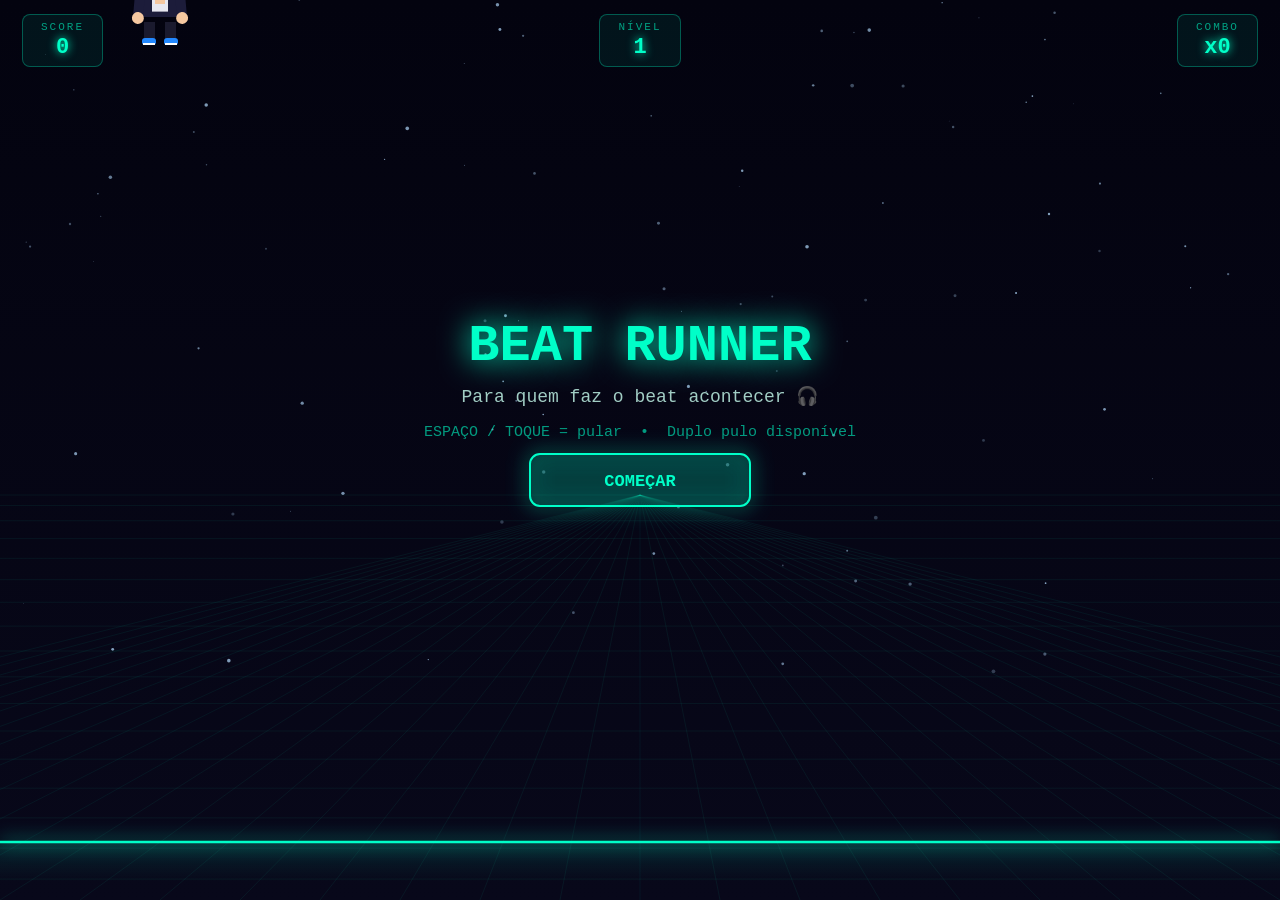
<file: index.html>
<!DOCTYPE html>
<html lang="pt-BR">
<head>
  <meta charset="UTF-8">
  <meta name="viewport" content="width=device-width, initial-scale=1.0, user-scalable=no">
  <title>Beat Runner – para o DJ</title>
  <link rel="stylesheet" href="style.css">
</head>
<body>
  <canvas id="game"></canvas>
  <div id="hud">
    <div class="hud-box">
      <span class="hud-label">SCORE</span>
      <span class="hud-val" id="score">0</span>
    </div>
    <div class="hud-box" id="levelBox">
      <span class="hud-label">NÍVEL</span>
      <span class="hud-val" id="level">1</span>
    </div>
    <div class="hud-box">
      <span class="hud-label">COMBO</span>
      <span class="hud-val" id="combo">x0</span>
    </div>
  </div>

  <!-- Música de fundo: coloque um arquivo music.mp3 na mesma pasta -->
  <audio id="music" loop>
    <source src="music.mp3" type="audio/mpeg">
  </audio>

  <script src="game.js"></script>
</body>
</html>
</file>
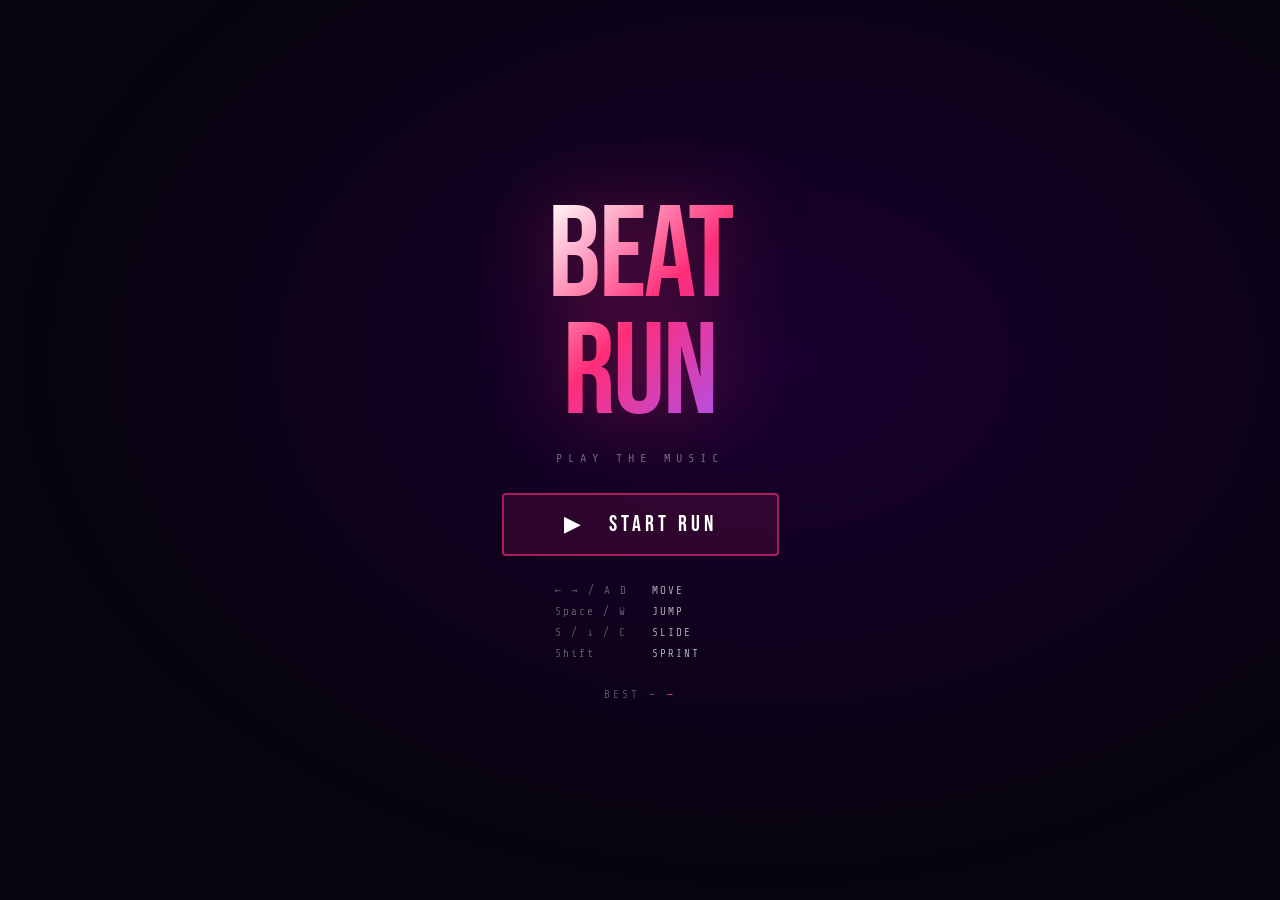
<file: beatrun_index.html>
<!DOCTYPE html>
<html lang="en">
<head>
  <meta charset="UTF-8"/>
  <meta name="viewport" content="width=device-width, initial-scale=1.0, user-scalable=no"/>
  <title>BEATRUN</title>
  <style>
    @import url('https://fonts.googleapis.com/css2?family=Bebas+Neue&family=Share+Tech+Mono&display=swap');

    *{margin:0;padding:0;box-sizing:border-box;}
    body{background:#06040d;overflow:hidden;font-family:'Share Tech Mono',monospace;color:#fff;touch-action:none;}
    canvas{display:block;}

    #ui{position:fixed;inset:0;pointer-events:none;z-index:10;}

    /* ── MENU ── */
    #menu{
      position:fixed;inset:0;display:flex;flex-direction:column;
      align-items:center;justify-content:center;gap:28px;
      background:radial-gradient(ellipse at 60% 40%, #1a0030 0%, #06040d 70%);
      z-index:20;
    }
    #menu-title{
      font-family:'Bebas Neue',sans-serif;font-size:clamp(72px,15vw,130px);
      line-height:.9;letter-spacing:-2px;text-align:center;
      background:linear-gradient(135deg,#fff 0%,#ff2d78 50%,#a855f7 100%);
      -webkit-background-clip:text;-webkit-text-fill-color:transparent;background-clip:text;
      filter:drop-shadow(0 0 40px rgba(255,45,120,.4));
      animation:logoPulse 3s ease-in-out infinite;
    }
    @keyframes logoPulse{0%,100%{filter:drop-shadow(0 0 30px rgba(255,45,120,.3))}50%{filter:drop-shadow(0 0 60px rgba(168,85,247,.6))}}
    #menu-sub{font-size:12px;letter-spacing:6px;color:rgba(255,255,255,.4);margin-top:-10px;}
    #btn-play{
      font-family:'Bebas Neue',sans-serif;font-size:22px;letter-spacing:4px;
      padding:16px 60px;border:2px solid rgba(255,45,120,.6);background:rgba(255,45,120,.12);
      color:#fff;cursor:pointer;border-radius:4px;
      transition:all .2s;pointer-events:all;
    }
    #btn-play:hover{background:rgba(255,45,120,.28);border-color:#ff2d78;transform:scale(1.04);}
    #menu-controls{
      display:grid;grid-template-columns:1fr 1fr;gap:8px 24px;
      font-size:11px;color:rgba(255,255,255,.35);letter-spacing:2px;max-width:320px;
    }
    #menu-controls span{color:rgba(255,255,255,.65);}
    #menu-best{font-size:11px;letter-spacing:3px;color:rgba(255,255,255,.3);}
    #menu-best span{color:#ff2d78;}

    /* ── HUD ── */
    #hud-score-wrap{
      position:fixed;top:20px;right:24px;text-align:right;
    }
    #hud-score{font-family:'Bebas Neue',sans-serif;font-size:52px;line-height:1;color:#ff2d78;
      text-shadow:0 0 20px rgba(255,45,120,.5);}
    #hud-score-label{font-size:10px;letter-spacing:4px;color:rgba(255,255,255,.3);}

    #hud-combo-wrap{position:fixed;top:20px;left:24px;}
    #hud-combo{font-family:'Bebas Neue',sans-serif;font-size:52px;line-height:1;color:#fff;
      transition:color .15s,transform .1s;}
    #hud-combo.pop{transform:scale(1.4);}
    #hud-combo-label{font-size:10px;letter-spacing:4px;color:rgba(255,255,255,.3);}

    #hud-flow-wrap{
      position:fixed;bottom:0;left:0;right:0;height:4px;
      background:rgba(255,255,255,.06);
    }
    #hud-flow-bar{height:100%;width:0%;background:linear-gradient(90deg,#a855f7,#ff2d78);
      transition:width .12s;box-shadow:0 0 12px rgba(168,85,247,.8);}

    #hud-beat{
      position:fixed;top:50%;left:50%;transform:translate(-50%,-50%);
      font-family:'Bebas Neue',sans-serif;font-size:48px;letter-spacing:6px;
      color:#ffde00;text-shadow:0 0 30px #ffde00;
      opacity:0;pointer-events:none;transition:opacity .08s;
    }
    #hud-beat.show{opacity:1;}

    #hud-move{
      position:fixed;bottom:60px;left:50%;transform:translateX(-50%);
      display:flex;flex-direction:column;align-items:center;gap:4px;
    }
    .move-tag{
      font-family:'Bebas Neue',sans-serif;font-size:20px;letter-spacing:4px;
      padding:2px 14px;border-radius:3px;
      animation:tagIn .2s cubic-bezier(.175,.885,.32,1.275) forwards;
    }
    @keyframes tagIn{from{transform:scale(.5) translateY(8px);opacity:0}to{transform:scale(1) translateY(0);opacity:1}}

    #hud-timer{position:fixed;top:84px;right:24px;font-size:14px;letter-spacing:2px;color:rgba(255,255,255,.5);}

    #overdrive-wrap{
      position:fixed;inset:0;pointer-events:none;
      border:3px solid transparent;
      transition:border-color .3s,box-shadow .3s;
    }
    #overdrive-wrap.active{
      border-color:rgba(255,45,120,.5);
      box-shadow:inset 0 0 80px rgba(255,45,120,.15),0 0 40px rgba(255,45,120,.3);
      animation:overdrivePulse .5s ease-in-out infinite alternate;
    }
    @keyframes overdrivePulse{from{box-shadow:inset 0 0 60px rgba(255,45,120,.1)}to{box-shadow:inset 0 0 120px rgba(255,45,120,.25)}}

    #overdrive-text{
      position:fixed;top:50%;left:50%;transform:translate(-50%,-50%);
      font-family:'Bebas Neue',sans-serif;font-size:60px;letter-spacing:8px;
      color:#ff2d78;text-shadow:0 0 40px rgba(255,45,120,.9),0 0 80px rgba(255,45,120,.4);
      opacity:0;pointer-events:none;transition:opacity .3s;
      animation:overdriveText .45s ease-in-out infinite alternate;
    }
    #overdrive-text.show{opacity:1;}
    @keyframes overdriveText{from{letter-spacing:8px}to{letter-spacing:12px}}

    /* freq bar */
    #freq-canvas{position:fixed;bottom:4px;left:0;right:0;pointer-events:none;}

    /* game over */
    #gameover{
      position:fixed;inset:0;display:none;flex-direction:column;
      align-items:center;justify-content:center;gap:18px;
      background:rgba(6,4,13,.92);backdrop-filter:blur(12px);z-index:25;
    }
    #gameover.show{display:flex;}
    #go-grade{font-family:'Bebas Neue',sans-serif;font-size:120px;line-height:1;
      background:linear-gradient(135deg,#fff,#ff2d78);-webkit-background-clip:text;
      -webkit-text-fill-color:transparent;background-clip:text;
      animation:gradeIn .5s cubic-bezier(.175,.885,.32,1.275);}
    @keyframes gradeIn{from{transform:scale(0);opacity:0}to{transform:scale(1);opacity:1}}
    #go-title{font-family:'Bebas Neue',sans-serif;font-size:28px;letter-spacing:4px;color:rgba(255,255,255,.5);}
    #go-time{font-size:36px;letter-spacing:2px;color:#00f5ff;}
    .go-stat{display:flex;justify-content:space-between;width:280px;font-size:12px;
      padding:8px 0;border-bottom:1px solid rgba(255,255,255,.06);}
    .go-stat-label{color:rgba(255,255,255,.4);letter-spacing:2px;}
    .go-stat-val{color:#fff;}
    #go-actions{display:flex;gap:12px;margin-top:8px;}
    .go-btn{
      font-family:'Bebas Neue',sans-serif;font-size:18px;letter-spacing:3px;
      padding:12px 32px;border-radius:4px;cursor:pointer;pointer-events:all;transition:all .2s;
    }
    .go-btn.primary{background:rgba(255,45,120,.2);border:2px solid rgba(255,45,120,.6);color:#fff;}
    .go-btn.primary:hover{background:rgba(255,45,120,.35);}
    .go-btn.sec{background:transparent;border:1px solid rgba(255,255,255,.2);color:rgba(255,255,255,.6);}
    .go-btn.sec:hover{border-color:rgba(255,255,255,.4);color:#fff;}

    /* mobile btns */
    #mobile-controls{display:none;position:fixed;bottom:20px;left:0;right:0;
      justify-content:space-between;padding:0 20px;pointer-events:all;z-index:15;}
    @media(max-width:700px){#mobile-controls{display:flex;}}
    .m-btn{
      width:72px;height:72px;border-radius:50%;
      border:2px solid rgba(255,255,255,.2);background:rgba(255,255,255,.07);
      font-size:26px;display:flex;align-items:center;justify-content:center;
      cursor:pointer;user-select:none;-webkit-user-select:none;
      transition:background .1s,transform .1s;
    }
    .m-btn:active,.m-btn.pressed{background:rgba(255,45,120,.25);border-color:rgba(255,45,120,.6);transform:scale(.93);}
    #m-jump{width:88px;height:88px;font-size:32px;border-color:rgba(255,45,120,.5);background:rgba(255,45,120,.12);}
  </style>
</head>
<body>

<!-- MENU -->
<div id="menu">
  <div id="menu-title">BEAT<br>RUN</div>
  <div id="menu-sub">PLAY THE MUSIC</div>
  <button id="btn-play">▶ &nbsp; START RUN</button>
  <div id="menu-controls">
    <div>← → / A D</div><div><span>MOVE</span></div>
    <div>Space / W</div><div><span>JUMP</span></div>
    <div>S / ↓ / C</div><div><span>SLIDE</span></div>
    <div>Shift</div><div><span>SPRINT</span></div>
  </div>
  <div id="menu-best">BEST — <span id="menu-best-val">—</span></div>
</div>

<!-- GAME UI -->
<div id="ui">
  <div id="hud-combo-wrap">
    <div id="hud-combo">×1</div>
    <div id="hud-combo-label">COMBO</div>
  </div>
  <div id="hud-score-wrap">
    <div id="hud-score">0</div>
    <div id="hud-score-label">SCORE</div>
  </div>
  <div id="hud-timer">0:00</div>
  <div id="hud-beat"></div>
  <div id="hud-move"></div>
  <div id="hud-flow-wrap"><div id="hud-flow-bar"></div></div>
  <div id="overdrive-wrap"><div id="overdrive-text">◈ OVERDRIVE ◈</div></div>
</div>

<canvas id="freq-canvas"></canvas>
<canvas id="c"></canvas>

<!-- GAME OVER -->
<div id="gameover">
  <div id="go-grade">S</div>
  <div id="go-title">RUN COMPLETE</div>
  <div id="go-time">0:00</div>
  <div id="go-stats"></div>
  <div id="go-actions">
    <button class="go-btn primary" id="go-retry">↺ RETRY</button>
    <button class="go-btn sec" id="go-menu">⌂ MENU</button>
  </div>
</div>

<!-- MOBILE CONTROLS -->
<div id="mobile-controls">
  <button class="m-btn" id="m-left">◀</button>
  <button class="m-btn" id="m-jump">↑</button>
  <button class="m-btn" id="m-slide">▼</button>
  <button class="m-btn" id="m-right">▶</button>
</div>

<script src="game.js"></script>
</body>
</html>
</file>
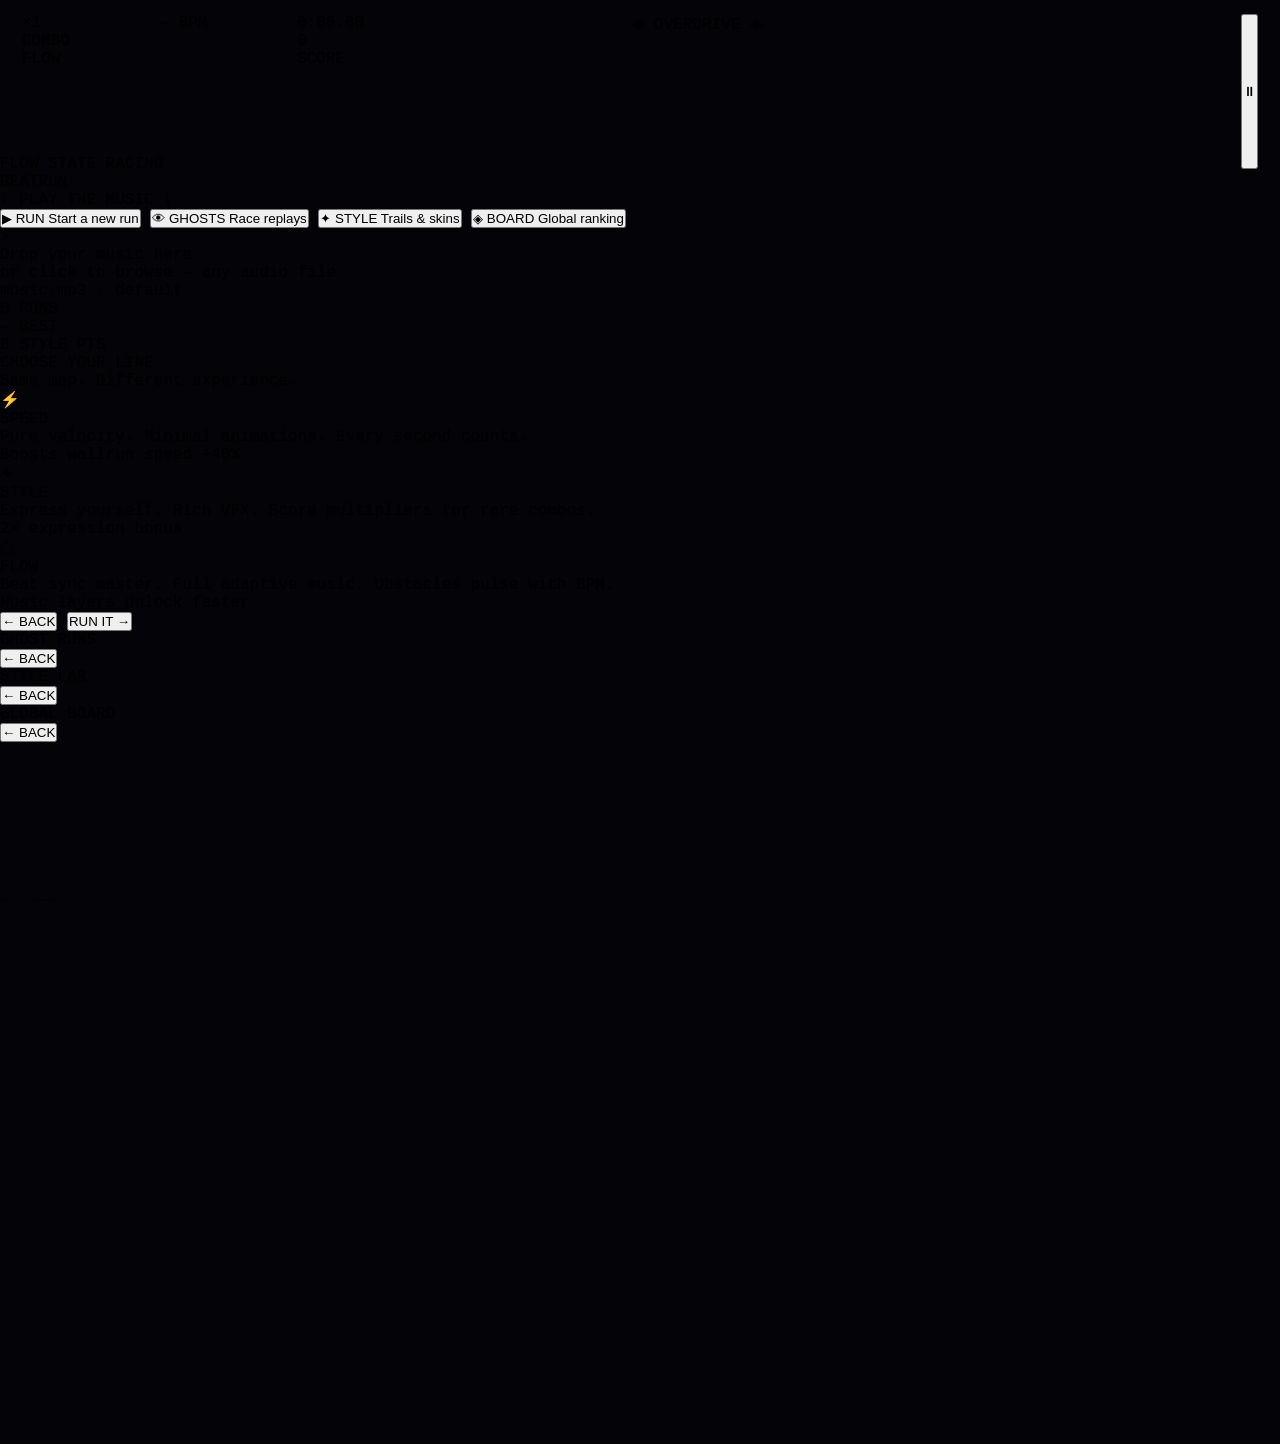
<file: index (1).html>
<!DOCTYPE html>
<html lang="en">
<head>
  <meta charset="UTF-8" />
  <meta name="viewport" content="width=device-width, initial-scale=1.0" />
  <title>BEATRUN — Flow State Racing</title>
  <link rel="stylesheet" href="style.css" />
  <link rel="preconnect" href="https://fonts.googleapis.com" />
  <link rel="preconnect" href="https://fonts.gstatic.com" crossorigin />
  <link href="https://fonts.googleapis.com/css2?family=Space+Grotesk:wght@300;400;500;700&family=Bebas+Neue&family=Share+Tech+Mono&display=swap" rel="stylesheet" />
</head>
<body>

  <!-- ═══════════════════════════════════════════════
       MAIN MENU
  ═══════════════════════════════════════════════ -->
  <div id="screen-menu" class="screen active">
    <canvas id="menu-bg-canvas"></canvas>

    <div class="menu-content">
      <div class="menu-logo-wrap">
        <div class="menu-logo-sub">FLOW STATE RACING</div>
        <div class="menu-logo">BEATRUN</div>
        <div class="menu-logo-tag">↓ PLAY THE MUSIC ↓</div>
      </div>

      <div class="menu-cards">
        <button class="menu-card primary" id="btn-play">
          <span class="card-icon">▶</span>
          <span class="card-label">RUN</span>
          <span class="card-sub">Start a new run</span>
        </button>
        <button class="menu-card" id="btn-ghosts">
          <span class="card-icon">👁</span>
          <span class="card-label">GHOSTS</span>
          <span class="card-sub">Race replays</span>
        </button>
        <button class="menu-card" id="btn-cosmetics">
          <span class="card-icon">✦</span>
          <span class="card-label">STYLE</span>
          <span class="card-sub">Trails & skins</span>
        </button>
        <button class="menu-card" id="btn-leaderboard">
          <span class="card-icon">◈</span>
          <span class="card-label">BOARD</span>
          <span class="card-sub">Global ranking</span>
        </button>
      </div>

      <div class="menu-upload-zone" id="upload-zone">
        <input type="file" id="music-upload" accept="audio/*" hidden />
        <div class="upload-inner">
          <div class="upload-icon">♪</div>
          <div class="upload-text">Drop your music here</div>
          <div class="upload-sub">or click to browse — any audio file</div>
        </div>
        <div class="upload-track-name" id="upload-track-name">music.mp3 · default</div>
      </div>

      <div class="menu-footer">
        <div class="menu-footer-stat"><span id="stat-runs">0</span> RUNS</div>
        <div class="menu-footer-stat"><span id="stat-pb">—</span> BEST</div>
        <div class="menu-footer-stat"><span id="stat-style">0</span> STYLE PTS</div>
      </div>
    </div>
  </div>

  <!-- ═══════════════════════════════════════════════
       LINE SELECT (pre-run)
  ═══════════════════════════════════════════════ -->
  <div id="screen-line" class="screen">
    <div class="line-select-wrap">
      <div class="line-select-title">CHOOSE YOUR LINE</div>
      <div class="line-select-sub">Same map. Different experience.</div>

      <div class="line-cards">
        <div class="line-card" data-line="speed">
          <div class="line-icon">⚡</div>
          <div class="line-name">SPEED</div>
          <div class="line-desc">Pure velocity. Minimal animations. Every second counts.</div>
          <div class="line-trait">Boosts wallrun speed +40%</div>
          <div class="line-trail" style="--tc:#00f5ff"></div>
        </div>
        <div class="line-card active" data-line="style">
          <div class="line-icon">✦</div>
          <div class="line-name">STYLE</div>
          <div class="line-desc">Express yourself. Rich VFX. Score multipliers for rare combos.</div>
          <div class="line-trait">2× expression bonus</div>
          <div class="line-trail" style="--tc:#ff2d78"></div>
        </div>
        <div class="line-card" data-line="flow">
          <div class="line-icon">◌</div>
          <div class="line-name">FLOW</div>
          <div class="line-desc">Beat sync master. Full adaptive music. Obstacles pulse with BPM.</div>
          <div class="line-trait">Music layers unlock faster</div>
          <div class="line-trail" style="--tc:#a855f7"></div>
        </div>
      </div>

      <div class="line-actions">
        <button class="btn-outline" id="btn-line-back">← BACK</button>
        <button class="btn-main" id="btn-line-start">RUN IT →</button>
      </div>
    </div>
  </div>

  <!-- ═══════════════════════════════════════════════
       GHOSTS / REPLAYS
  ═══════════════════════════════════════════════ -->
  <div id="screen-ghosts" class="screen">
    <div class="panel-wrap">
      <div class="panel-title">GHOST RUNS</div>
      <div class="ghost-list" id="ghost-list">
        <!-- populated by JS -->
      </div>
      <button class="btn-outline" id="btn-ghost-back">← BACK</button>
    </div>
  </div>

  <!-- ═══════════════════════════════════════════════
       COSMETICS
  ═══════════════════════════════════════════════ -->
  <div id="screen-cosmetics" class="screen">
    <div class="panel-wrap">
      <div class="panel-title">STYLE LAB</div>
      <div class="cosmetics-grid" id="cosmetics-grid">
        <!-- populated by JS -->
      </div>
      <button class="btn-outline" id="btn-cos-back">← BACK</button>
    </div>
  </div>

  <!-- ═══════════════════════════════════════════════
       LEADERBOARD
  ═══════════════════════════════════════════════ -->
  <div id="screen-leaderboard" class="screen">
    <div class="panel-wrap">
      <div class="panel-title">GLOBAL BOARD</div>
      <div class="board-list" id="board-list">
        <!-- populated by JS -->
      </div>
      <button class="btn-outline" id="btn-board-back">← BACK</button>
    </div>
  </div>

  <!-- ═══════════════════════════════════════════════
       GAME SCREEN
  ═══════════════════════════════════════════════ -->
  <div id="screen-game" class="screen">
    <canvas id="game-canvas"></canvas>

    <!-- HUD -->
    <div id="hud">

      <!-- top left: combo + flow -->
      <div id="hud-left">
        <div id="hud-combo-wrap">
          <div id="hud-combo-num">×<span id="combo-val">1</span></div>
          <div id="hud-combo-label">COMBO</div>
        </div>
        <div id="hud-flow-bar-wrap">
          <div id="hud-flow-label">FLOW</div>
          <div id="hud-flow-bar">
            <div id="hud-flow-fill"></div>
          </div>
        </div>
      </div>

      <!-- top center: beat indicator -->
      <div id="hud-center">
        <div id="beat-ring-outer">
          <div id="beat-ring-inner"></div>
        </div>
        <div id="hud-bpm-label"><span id="bpm-val">—</span> BPM</div>
      </div>

      <!-- top right: timer + score -->
      <div id="hud-right">
        <div id="hud-timer"><span id="timer-val">0:00.00</span></div>
        <div id="hud-score"><span id="score-val">0</span></div>
        <div id="hud-score-label">SCORE</div>
      </div>

      <!-- center overlay: beat sync feedback -->
      <div id="hud-beat-feedback" class="beat-feedback"></div>

      <!-- bottom: move tags -->
      <div id="hud-moves">
        <div id="move-tag-list"></div>
      </div>

      <!-- overdrive banner -->
      <div id="overdrive-banner">
        <div id="overdrive-text">◈ OVERDRIVE ◈</div>
      </div>

      <!-- bottom bar: freq visualizer -->
      <div id="freq-viz">
        <canvas id="freq-canvas"></canvas>
      </div>

      <!-- pause btn -->
      <button id="btn-pause">⏸</button>

    </div>

    <!-- Pause overlay -->
    <div id="pause-overlay" class="hidden">
      <div class="pause-box">
        <div class="pause-title">PAUSED</div>
        <button class="btn-main" id="btn-resume">RESUME</button>
        <button class="btn-outline" id="btn-restart">RESTART</button>
        <button class="btn-outline" id="btn-quit">QUIT</button>
      </div>
    </div>
  </div>

  <!-- ═══════════════════════════════════════════════
       RUN END / RESULTS
  ═══════════════════════════════════════════════ -->
  <div id="screen-results" class="screen">
    <canvas id="results-bg-canvas"></canvas>
    <div class="results-wrap">
      <div class="results-grade" id="results-grade">S</div>
      <div class="results-title" id="results-title">RUN COMPLETE</div>
      <div class="results-time" id="results-time">0:00.00</div>

      <div class="results-stats">
        <div class="rs-row"><span class="rs-label">SCORE</span><span class="rs-val" id="rs-score">0</span></div>
        <div class="rs-row"><span class="rs-label">BEST COMBO</span><span class="rs-val" id="rs-combo">×1</span></div>
        <div class="rs-row"><span class="rs-label">FLOW STATE</span><span class="rs-val" id="rs-flow">0s</span></div>
        <div class="rs-row"><span class="rs-label">EXPRESSION</span><span class="rs-val" id="rs-expr">0</span></div>
        <div class="rs-row"><span class="rs-label">BEAT SYNC %</span><span class="rs-val" id="rs-sync">0%</span></div>
        <div class="rs-row"><span class="rs-label">OVERDRIVE</span><span class="rs-val" id="rs-overdrive">0×</span></div>
      </div>

      <div class="results-actions">
        <button class="btn-main" id="btn-retry">↺ RETRY</button>
        <button class="btn-outline" id="btn-save-ghost">💾 SAVE GHOST</button>
        <button class="btn-outline" id="btn-clip">📱 EXPORT CLIP</button>
        <button class="btn-outline" id="btn-results-menu">⌂ MENU</button>
      </div>
    </div>
  </div>

  <!-- Global neon canvas (trails drawn here, on top of game) -->
  <canvas id="trail-canvas"></canvas>

  <!-- Clip recording indicator -->
  <div id="clip-indicator">⏺ CLIP</div>

  <script src="game.js"></script>
</body>
</html>
</file>
<file: style.css>
/* ===== RESET ===== */
*, *::before, *::after {
  margin: 0;
  padding: 0;
  box-sizing: border-box;
}

/* ===== BODY ===== */
html, body {
  width: 100%;
  height: 100%;
  overflow: hidden;
  background: #030308;
  font-family: 'Courier New', Courier, monospace;
  user-select: none;
  -webkit-user-select: none;
  -webkit-touch-callout: none;
  -webkit-tap-highlight-color: transparent;
}

/* ===== CANVAS ===== */
#game {
  position: fixed;
  top: 0;
  left: 0;
  width: 100vw;
  height: 100vh;
  display: block;
  touch-action: none;
}

/* ===== HUD ===== */
#hud {
  position: fixed;
  top: 14px;
  left: 0;
  right: 0;
  display: flex;
  justify-content: space-between;
  padding: 0 22px;
  pointer-events: none;
  z-index: 10;
}

.hud-box {
  display: flex;
  flex-direction: column;
  align-items: center;
  background: rgba(0, 255, 200, 0.07);
  border: 1px solid rgba(0, 255, 200, 0.3);
  border-radius: 8px;
  padding: 6px 18px;
  min-width: 80px;
}

.hud-label {
  font-size: 11px;
  letter-spacing: 2px;
  color: rgba(0, 255, 200, 0.6);
}

.hud-val {
  font-size: 22px;
  font-weight: bold;
  color: #00ffc8;
  text-shadow: 0 0 10px #00ffc8;
  margin-top: 2px;
}
</file>
